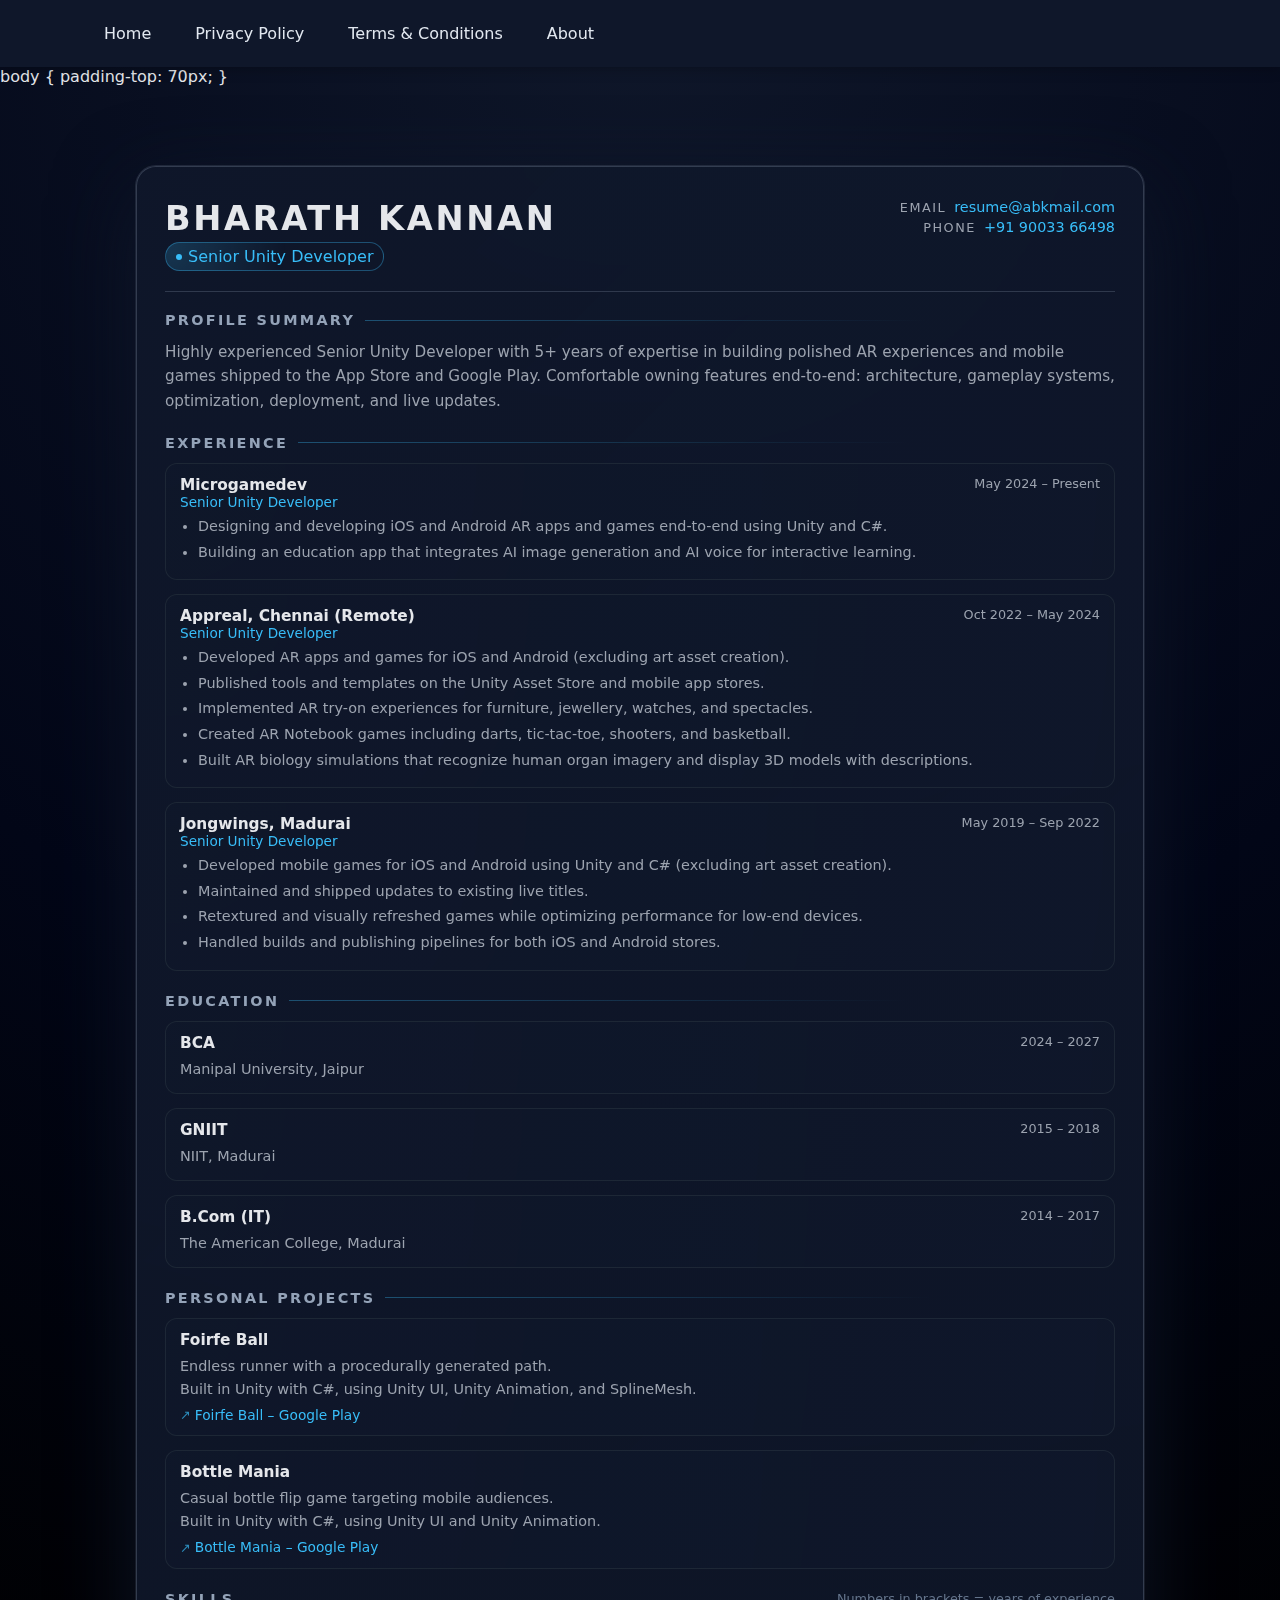
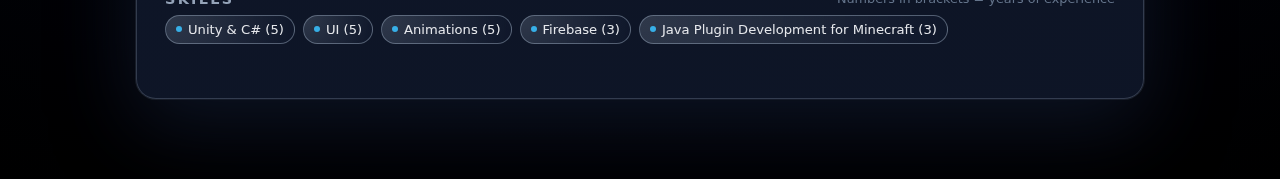
<file: about.html>
<!DOCTYPE html>
<html lang="en">
<head>
  <meta charset="UTF-8" />
  <title>Bharath Kannan - Senior Unity Developer</title>
  <meta name="viewport" content="width=device-width, initial-scale=1.0" />

  <!-- Modern font -->
  <link rel="preconnect" href="https://fonts.googleapis.com">
  <link rel="preconnect" href="https://fonts.gstatic.com" crossorigin>
  <link href="https://fonts.googleapis.com/css2?family=Inter:wght@400;500;600;700&display=swap" rel="stylesheet">

  <style>
    * {
      box-sizing: border-box;
      margin: 0;
      padding: 0;
    }

    :root {
      --bg: #020617;
      --bg-soft: #020617;
      --card: rgba(15, 23, 42, 0.9);
      --accent: #38bdf8;
      --accent-soft: rgba(56, 189, 248, 0.12);
      --text-main: #e5e7eb;
      --text-muted: #9ca3af;
      --border-subtle: rgba(148, 163, 184, 0.25);
    }

    body {
      font-family: "Inter", system-ui, -apple-system, BlinkMacSystemFont, "Segoe UI", sans-serif;
      background:
        radial-gradient(circle at top, #0f172a 0, #020617 55%, #000 100%);
      color: var(--text-main);
      min-height: 100vh;
    }

    /* Outer shell so content isn’t stuck to edges */
    .shell {
      max-width: 1040px;
      margin: 80px auto 40px;
      padding: 0 16px 40px;
    }

    /* Main resume card */
    .page {
      background: linear-gradient(135deg, rgba(15, 23, 42, 0.96), rgba(15, 23, 42, 0.9));
      border-radius: 20px;
      padding: 32px 28px 32px;
      box-shadow:
        0 24px 80px rgba(15, 23, 42, 0.85),
        0 0 0 1px rgba(148, 163, 184, 0.2);
      border: 1px solid rgba(148, 163, 184, 0.28);
      backdrop-filter: blur(18px);
    }

    /* Header layout */
    header {
      display: flex;
      flex-wrap: wrap;
      gap: 16px;
      align-items: flex-start;
      justify-content: space-between;
      border-bottom: 1px solid var(--border-subtle);
      padding-bottom: 20px;
      margin-bottom: 20px;
    }

    .identity {
      max-width: 480px;
    }

    h1 {
      font-size: 2.1rem;
      letter-spacing: 0.08em;
      text-transform: uppercase;
      font-weight: 700;
    }

    .title {
      font-size: 1rem;
      font-weight: 500;
      color: var(--accent);
      margin-top: 4px;
      padding: 4px 10px;
      display: inline-flex;
      align-items: center;
      gap: 6px;
      border-radius: 999px;
      background: radial-gradient(circle at top left, rgba(56,189,248,0.2), transparent 55%);
      border: 1px solid rgba(56, 189, 248, 0.35);
    }

    .title-dot {
      width: 6px;
      height: 6px;
      border-radius: 999px;
      background: var(--accent);
    }

    .contact {
      font-size: 0.9rem;
      display: flex;
      flex-direction: column;
      gap: 4px;
      align-items: flex-end;
      text-align: right;
    }

    .contact span {
      display: flex;
      align-items: center;
      gap: 8px;
      color: var(--text-muted);
    }

    .contact-label {
      font-size: 0.8rem;
      text-transform: uppercase;
      letter-spacing: 0.12em;
      color: #64748b;
    }

    a {
      color: var(--accent);
      text-decoration: none;
      font-weight: 500;
    }

    a:hover {
      text-decoration: underline;
    }

    /* Sections */
    .section {
      margin-bottom: 22px;
    }

    .section-header {
      display: flex;
      align-items: center;
      gap: 10px;
      margin-bottom: 12px;
    }

    .section-header h2 {
      font-size: 0.9rem;
      text-transform: uppercase;
      letter-spacing: 0.16em;
      color: #94a3b8;
      font-weight: 600;
    }

    .section-line {
      flex: 1;
      height: 1px;
      background: radial-gradient(circle at left, var(--accent), transparent 75%);
      opacity: 0.35;
    }

    /* Text */
    p {
      font-size: 0.95rem;
      line-height: 1.6;
      color: var(--text-muted);
    }

    /* Experience / Projects cards inside sections */
    .stacked-list {
      display: flex;
      flex-direction: column;
      gap: 14px;
    }

    .job, .education-item, .project-item {
      padding: 12px 14px;
      border-radius: 12px;
      border: 1px solid rgba(31, 41, 55, 0.9);
      background: radial-gradient(circle at top left, rgba(15,23,42,0.9), rgba(15,23,42,0.98));
    }

    .job-header,
    .project-header,
    .education-header {
      display: flex;
      justify-content: space-between;
      align-items: flex-start;
      gap: 8px;
      margin-bottom: 6px;
    }

    .job-company,
    .project-title,
    .education-degree {
      font-weight: 600;
      font-size: 0.96rem;
    }

    .job-role {
      font-size: 0.85rem;
      color: var(--accent);
      font-weight: 500;
    }

    .job-dates,
    .education-meta {
      font-size: 0.8rem;
      color: var(--text-muted);
      white-space: nowrap;
    }

    ul {
      margin: 4px 0 0 18px;
      padding: 0;
      color: var(--text-muted);
      font-size: 0.9rem;
      line-height: 1.5;
    }

    ul li {
      margin-bottom: 4px;
    }

    .subtle {
      font-size: 0.9rem;
      color: var(--text-muted);
    }

    /* Skills */
    .skills-header-row {
      display: flex;
      justify-content: space-between;
      align-items: center;
      gap: 8px;
      margin-bottom: 8px;
    }

    .skills-note {
      font-size: 0.8rem;
      color: #64748b;
    }

    .tag-list {
      display: flex;
      flex-wrap: wrap;
      gap: 8px;
    }

    .tag {
      font-size: 0.82rem;
      padding: 6px 10px;
      border-radius: 999px;
      border: 1px solid rgba(148, 163, 184, 0.5);
      background: radial-gradient(circle at top left, rgba(148,163,184,0.25), rgba(15,23,42,0.95));
      color: #e5e7eb;
      display: inline-flex;
      align-items: center;
      gap: 6px;
    }

    .tag-pill {
      width: 6px;
      height: 6px;
      border-radius: 999px;
      background: var(--accent);
      opacity: 0.9;
    }

    /* Links in projects */
    .project-link {
      font-size: 0.86rem;
      margin-top: 6px;
      display: inline-flex;
      align-items: center;
      gap: 4px;
    }

    .project-link-icon {
      font-size: 0.8rem;
      opacity: 0.7;
    }

    /* Make room for your nav if it’s fixed height */
    #nav-placeholder {
      margin-bottom: 16px;
    }

    /* Responsive tweaks */
    @media (max-width: 768px) {
      .shell {
        margin-top: 72px;
      }

      header {
        flex-direction: column;
        align-items: flex-start;
        gap: 10px;
      }

      .contact {
        align-items: flex-start;
        text-align: left;
      }
    }

    @media (max-width: 600px) {
      .page {
        padding: 22px 18px 24px;
        border-radius: 16px;
      }

      h1 {
        font-size: 1.6rem;
      }
    }
  </style>
</head>
<body>
  <!-- Reusable nav from nav.html / nav.js -->
  <div id="nav-placeholder"></div>
  <script src="assets/javascript/nav.js"></script>

  <main class="shell">
    <div class="page">
      <!-- Header -->
      <header>
        <div class="identity">
          <h1>BHARATH KANNAN</h1>
          <div class="title">
            <span class="title-dot"></span>
            <span>Senior Unity Developer</span>
          </div>
        </div>
        <div class="contact">
          <span>
            <span class="contact-label">Email</span>
            <a href="mailto:resume@abkmail.com">resume@abkmail.com</a>
          </span>
          <span>
            <span class="contact-label">Phone</span>
            <a href="tel:+919003366498">+91&nbsp;90033&nbsp;66498</a>
          </span>
        </div>
      </header>

      <!-- Profile Summary -->
      <section class="section">
        <div class="section-header">
          <h2>Profile Summary</h2>
          <div class="section-line"></div>
        </div>
        <p>
          Highly experienced Senior Unity Developer with 5+ years of expertise in building polished AR experiences
          and mobile games shipped to the App Store and Google Play. Comfortable owning features end-to-end:
          architecture, gameplay systems, optimization, deployment, and live updates.
        </p>
      </section>

      <!-- Experience -->
      <section class="section">
        <div class="section-header">
          <h2>Experience</h2>
          <div class="section-line"></div>
        </div>

        <div class="stacked-list">
          <div class="job">
            <div class="job-header">
              <div>
                <div class="job-company">Microgamedev</div>
                <div class="job-role">Senior Unity Developer</div>
              </div>
              <div class="job-dates">May 2024 – Present</div>
            </div>
            <ul>
              <li>Designing and developing iOS and Android AR apps and games end-to-end using Unity and C#.</li>
              <li>Building an education app that integrates AI image generation and AI voice for interactive learning.</li>
            </ul>
          </div>

          <div class="job">
            <div class="job-header">
              <div>
                <div class="job-company">Appreal, Chennai (Remote)</div>
                <div class="job-role">Senior Unity Developer</div>
              </div>
              <div class="job-dates">Oct 2022 – May 2024</div>
            </div>
            <ul>
              <li>Developed AR apps and games for iOS and Android (excluding art asset creation).</li>
              <li>Published tools and templates on the Unity Asset Store and mobile app stores.</li>
              <li>Implemented AR try-on experiences for furniture, jewellery, watches, and spectacles.</li>
              <li>Created AR Notebook games including darts, tic-tac-toe, shooters, and basketball.</li>
              <li>Built AR biology simulations that recognize human organ imagery and display 3D models with descriptions.</li>
            </ul>
          </div>

          <div class="job">
            <div class="job-header">
              <div>
                <div class="job-company">Jongwings, Madurai</div>
                <div class="job-role">Senior Unity Developer</div>
              </div>
              <div class="job-dates">May 2019 – Sep 2022</div>
            </div>
            <ul>
              <li>Developed mobile games for iOS and Android using Unity and C# (excluding art asset creation).</li>
              <li>Maintained and shipped updates to existing live titles.</li>
              <li>Retextured and visually refreshed games while optimizing performance for low-end devices.</li>
              <li>Handled builds and publishing pipelines for both iOS and Android stores.</li>
            </ul>
          </div>
        </div>
      </section>

      <!-- Education -->
      <section class="section">
        <div class="section-header">
          <h2>Education</h2>
          <div class="section-line"></div>
        </div>

        <div class="stacked-list">
          <div class="education-item">
            <div class="education-header">
              <div class="education-degree">BCA</div>
              <div class="education-meta">2024 – 2027</div>
            </div>
            <p class="subtle">Manipal University, Jaipur</p>
          </div>

          <div class="education-item">
            <div class="education-header">
              <div class="education-degree">GNIIT</div>
              <div class="education-meta">2015 – 2018</div>
            </div>
            <p class="subtle">NIIT, Madurai</p>
          </div>

          <div class="education-item">
            <div class="education-header">
              <div class="education-degree">B.Com (IT)</div>
              <div class="education-meta">2014 – 2017</div>
            </div>
            <p class="subtle">The American College, Madurai</p>
          </div>
        </div>
      </section>

      <!-- Personal Projects -->
      <section class="section">
        <div class="section-header">
          <h2>Personal Projects</h2>
          <div class="section-line"></div>
        </div>

        <div class="stacked-list">
          <div class="project-item">
            <div class="project-header">
              <div class="project-title">Foirfe Ball</div>
            </div>
            <p class="subtle">
              Endless runner with a procedurally generated path.<br />
              Built in Unity with C#, using Unity UI, Unity Animation, and SplineMesh.
            </p>
            <a
              class="project-link"
              href="https://play.google.com/store/apps/details?id=com.microgamedev.foirfeball"
              target="_blank"
              rel="noopener noreferrer"
            >
              <span class="project-link-icon">↗</span>
              <span>Foirfe Ball – Google Play</span>
            </a>
          </div>

          <div class="project-item">
            <div class="project-header">
              <div class="project-title">Bottle Mania</div>
            </div>
            <p class="subtle">
              Casual bottle flip game targeting mobile audiences.<br />
              Built in Unity with C#, using Unity UI and Unity Animation.
            </p>
            <a
              class="project-link"
              href="https://play.google.com/store/apps/details?id=com.microgamedev.bottlemania"
              target="_blank"
              rel="noopener noreferrer"
            >
              <span class="project-link-icon">↗</span>
              <span>Bottle Mania – Google Play</span>
            </a>
          </div>
        </div>
      </section>

      <!-- Skills -->
      <section class="section">
        <div class="skills-header-row">
          <div class="section-header" style="margin-bottom: 0;">
            <h2>Skills</h2>
            <div class="section-line"></div>
          </div>
          <span class="skills-note">Numbers in brackets = years of experience</span>
        </div>

        <div class="tag-list">
          <span class="tag">
            <span class="tag-pill"></span>
            Unity &amp; C# (5)
          </span>
          <span class="tag">
            <span class="tag-pill"></span>
            UI (5)
          </span>
          <span class="tag">
            <span class="tag-pill"></span>
            Animations (5)
          </span>
          <span class="tag">
            <span class="tag-pill"></span>
            Firebase (3)
          </span>
          <span class="tag">
            <span class="tag-pill"></span>
            Java Plugin Development for Minecraft (3)
          </span>
        </div>
      </section>
    </div>
  </main>
</body>
</html>
</file>
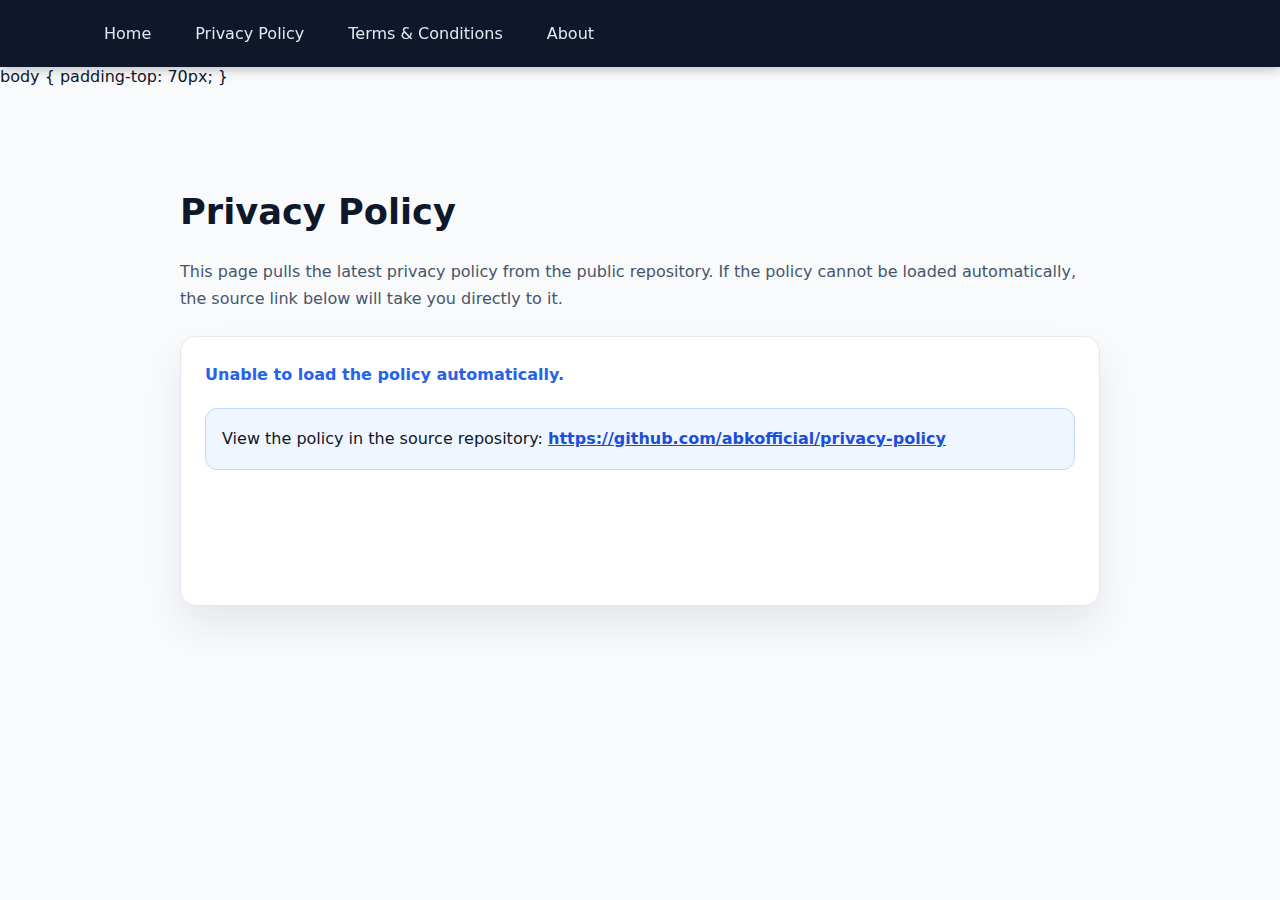
<file: privacy-policy.html>
<!DOCTYPE html>
<html lang="en">
<head>
  <meta charset="UTF-8">
  <meta name="viewport" content="width=device-width, initial-scale=1.0">
  <title>Privacy Policy</title>
  <link rel="preconnect" href="https://fonts.googleapis.com">
  <link rel="preconnect" href="https://fonts.gstatic.com" crossorigin>
  <link href="https://fonts.googleapis.com/css2?family=Inter:wght@400;500;600;700&display=swap" rel="stylesheet">
  <link rel="stylesheet" href="assets/css/HomeNav.css">
  <style>
    :root {
      color-scheme: light;
    }

    body {
      font-family: "Inter", system-ui, -apple-system, BlinkMacSystemFont, "Segoe UI", sans-serif;
      margin: 0;
      color: #0f172a;
      background: #f8fafc;
    }

    main {
      max-width: 920px;
      margin: 96px auto 64px;
      padding: 0 24px 48px;
      line-height: 1.7;
    }

    h1 {
      font-size: 2.2rem;
      margin-bottom: 12px;
    }

    .intro {
      color: #475569;
      margin-bottom: 24px;
    }

    .doc-card {
      background: #fff;
      border-radius: 16px;
      border: 1px solid #e2e8f0;
      box-shadow: 0 20px 40px rgba(15, 23, 42, 0.08);
      padding: 24px;
      min-height: 220px;
    }

    .doc-card pre {
      white-space: pre-wrap;
      font-family: "Inter", system-ui, -apple-system, BlinkMacSystemFont, "Segoe UI", sans-serif;
      margin: 0;
      color: #0f172a;
    }

    .status {
      font-weight: 600;
      color: #2563eb;
      margin-bottom: 16px;
    }

    .fallback {
      margin-top: 20px;
      padding: 16px;
      border-radius: 12px;
      background: #eff6ff;
      border: 1px solid #bfdbfe;
    }

    .fallback a {
      color: #1d4ed8;
      font-weight: 600;
    }
  </style>
</head>
<body>
  <div id="nav-placeholder"></div>

  <main>
    <h1>Privacy Policy</h1>
    <p class="intro">
      This page pulls the latest privacy policy from the public repository. If the policy cannot be
      loaded automatically, the source link below will take you directly to it.
    </p>

    <section class="doc-card" aria-live="polite">
      <div class="status" id="policy-status">Loading policy…</div>
      <pre id="policy-content"></pre>
      <div class="fallback" id="policy-fallback" hidden>
        View the policy in the source repository:
        <a href="https://github.com/abkofficial/privacy-policy">https://github.com/abkofficial/privacy-policy</a>
      </div>
    </section>
  </main>

  <script src="assets/javascript/nav.js"></script>
  <script>
    const policyStatus = document.getElementById("policy-status");
    const policyContent = document.getElementById("policy-content");
    const policyFallback = document.getElementById("policy-fallback");

    const policySources = [
      "https://raw.githubusercontent.com/abkofficial/privacy-policy/main/README.md",
      "https://raw.githubusercontent.com/abkofficial/privacy-policy/main/index.html",
    ];

    const renderText = (text) => {
      policyContent.textContent = text.trim();
      policyStatus.textContent = "Policy updated from source repository.";
    };

    const renderHtml = (html) => {
      policyContent.innerHTML = html.trim();
      policyStatus.textContent = "Policy updated from source repository.";
    };

    const showFallback = () => {
      policyStatus.textContent = "Unable to load the policy automatically.";
      policyFallback.hidden = false;
    };

    const fetchPolicy = async () => {
      for (const url of policySources) {
        try {
          const response = await fetch(url, { cache: "no-store" });
          if (!response.ok) {
            continue;
          }

          const data = await response.text();
          if (url.endsWith(".html")) {
            renderHtml(data);
          } else {
            renderText(data);
          }
          return;
        } catch (error) {
          // Continue to the next source if available.
        }
      }

      showFallback();
    };

    fetchPolicy();
  </script>
</body>
</html>
</file>
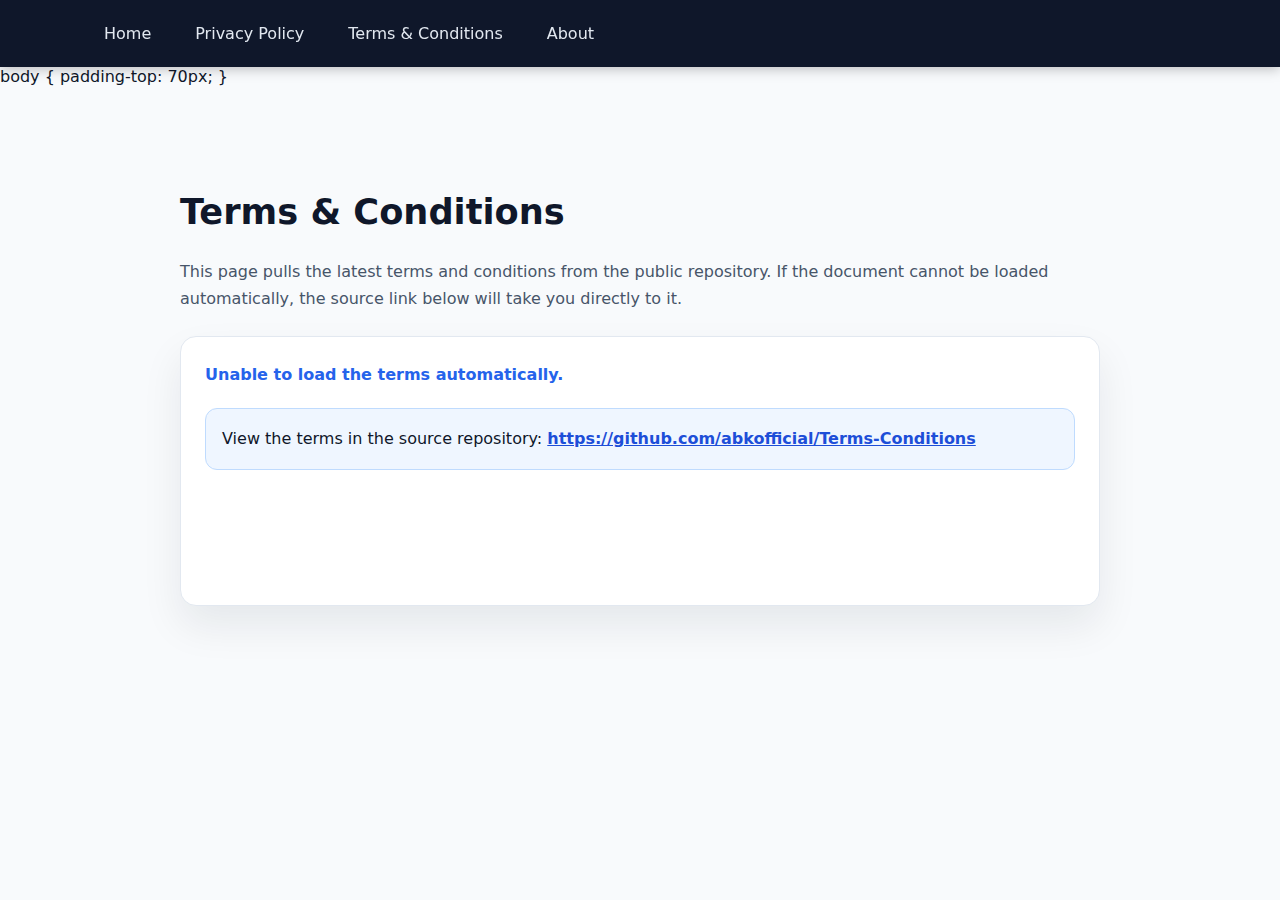
<file: terms-conditions.html>
<!DOCTYPE html>
<html lang="en">
<head>
  <meta charset="UTF-8">
  <meta name="viewport" content="width=device-width, initial-scale=1.0">
  <title>Terms &amp; Conditions</title>
  <link rel="preconnect" href="https://fonts.googleapis.com">
  <link rel="preconnect" href="https://fonts.gstatic.com" crossorigin>
  <link href="https://fonts.googleapis.com/css2?family=Inter:wght@400;500;600;700&display=swap" rel="stylesheet">
  <link rel="stylesheet" href="assets/css/HomeNav.css">
  <style>
    :root {
      color-scheme: light;
    }

    body {
      font-family: "Inter", system-ui, -apple-system, BlinkMacSystemFont, "Segoe UI", sans-serif;
      margin: 0;
      color: #0f172a;
      background: #f8fafc;
    }

    main {
      max-width: 920px;
      margin: 96px auto 64px;
      padding: 0 24px 48px;
      line-height: 1.7;
    }

    h1 {
      font-size: 2.2rem;
      margin-bottom: 12px;
    }

    .intro {
      color: #475569;
      margin-bottom: 24px;
    }

    .doc-card {
      background: #fff;
      border-radius: 16px;
      border: 1px solid #e2e8f0;
      box-shadow: 0 20px 40px rgba(15, 23, 42, 0.08);
      padding: 24px;
      min-height: 220px;
    }

    .doc-card pre {
      white-space: pre-wrap;
      font-family: "Inter", system-ui, -apple-system, BlinkMacSystemFont, "Segoe UI", sans-serif;
      margin: 0;
      color: #0f172a;
    }

    .status {
      font-weight: 600;
      color: #2563eb;
      margin-bottom: 16px;
    }

    .fallback {
      margin-top: 20px;
      padding: 16px;
      border-radius: 12px;
      background: #eff6ff;
      border: 1px solid #bfdbfe;
    }

    .fallback a {
      color: #1d4ed8;
      font-weight: 600;
    }
  </style>
</head>
<body>
  <div id="nav-placeholder"></div>

  <main>
    <h1>Terms &amp; Conditions</h1>
    <p class="intro">
      This page pulls the latest terms and conditions from the public repository. If the document
      cannot be loaded automatically, the source link below will take you directly to it.
    </p>

    <section class="doc-card" aria-live="polite">
      <div class="status" id="terms-status">Loading terms…</div>
      <pre id="terms-content"></pre>
      <div class="fallback" id="terms-fallback" hidden>
        View the terms in the source repository:
        <a href="https://github.com/abkofficial/Terms-Conditions">https://github.com/abkofficial/Terms-Conditions</a>
      </div>
    </section>
  </main>

  <script src="assets/javascript/nav.js"></script>
  <script>
    const termsStatus = document.getElementById("terms-status");
    const termsContent = document.getElementById("terms-content");
    const termsFallback = document.getElementById("terms-fallback");

    const termsSources = [
      "https://raw.githubusercontent.com/abkofficial/Terms-Conditions/main/README.md",
      "https://raw.githubusercontent.com/abkofficial/Terms-Conditions/main/index.html",
    ];

    const renderText = (text) => {
      termsContent.textContent = text.trim();
      termsStatus.textContent = "Terms updated from source repository.";
    };

    const renderHtml = (html) => {
      termsContent.innerHTML = html.trim();
      termsStatus.textContent = "Terms updated from source repository.";
    };

    const showFallback = () => {
      termsStatus.textContent = "Unable to load the terms automatically.";
      termsFallback.hidden = false;
    };

    const fetchTerms = async () => {
      for (const url of termsSources) {
        try {
          const response = await fetch(url, { cache: "no-store" });
          if (!response.ok) {
            continue;
          }

          const data = await response.text();
          if (url.endsWith(".html")) {
            renderHtml(data);
          } else {
            renderText(data);
          }
          return;
        } catch (error) {
          // Continue to the next source if available.
        }
      }

      showFallback();
    };

    fetchTerms();
  </script>
</body>
</html>
</file>
<file: assets/css/HomeNav.css>
/* Push content below fixed navbar */
body {
  margin: 0;
  padding-top: 70px;  /* we’ll keep it simple first */
  font-family: system-ui, -apple-system, BlinkMacSystemFont, "Segoe UI", sans-serif;
}

/* NAVBAR */
.topNav {
  position: fixed;
  top: 0;
  left: 0;
  width: 100%;
  background: #0f172a;
  padding: 16px 0;
  box-shadow: 0 2px 12px rgba(0,0,0,0.25);
  z-index: 999;
}

.nav-container {
  width: 95%;
  max-width: 1100px;
  margin: 0 auto;
  display: flex;
  flex-wrap: wrap;
  gap: 16px;
}

/* Links */
.topNavText {
  color: #e2e8f0;
  text-decoration: none;
  font-size: 16px;
  font-weight: 500;
  padding: 8px 14px;
  border-radius: 8px;
  transition: 0.25s ease;
}

.topNavText:hover {
  background: rgba(255,255,255,0.08);
  color: #38bdf8;
}

/* Mobile */
@media (max-width: 600px) {
  .nav-container {
    flex-direction: column;
    align-items: flex-start;
    padding-left: 16px;
  }
}
</file>
